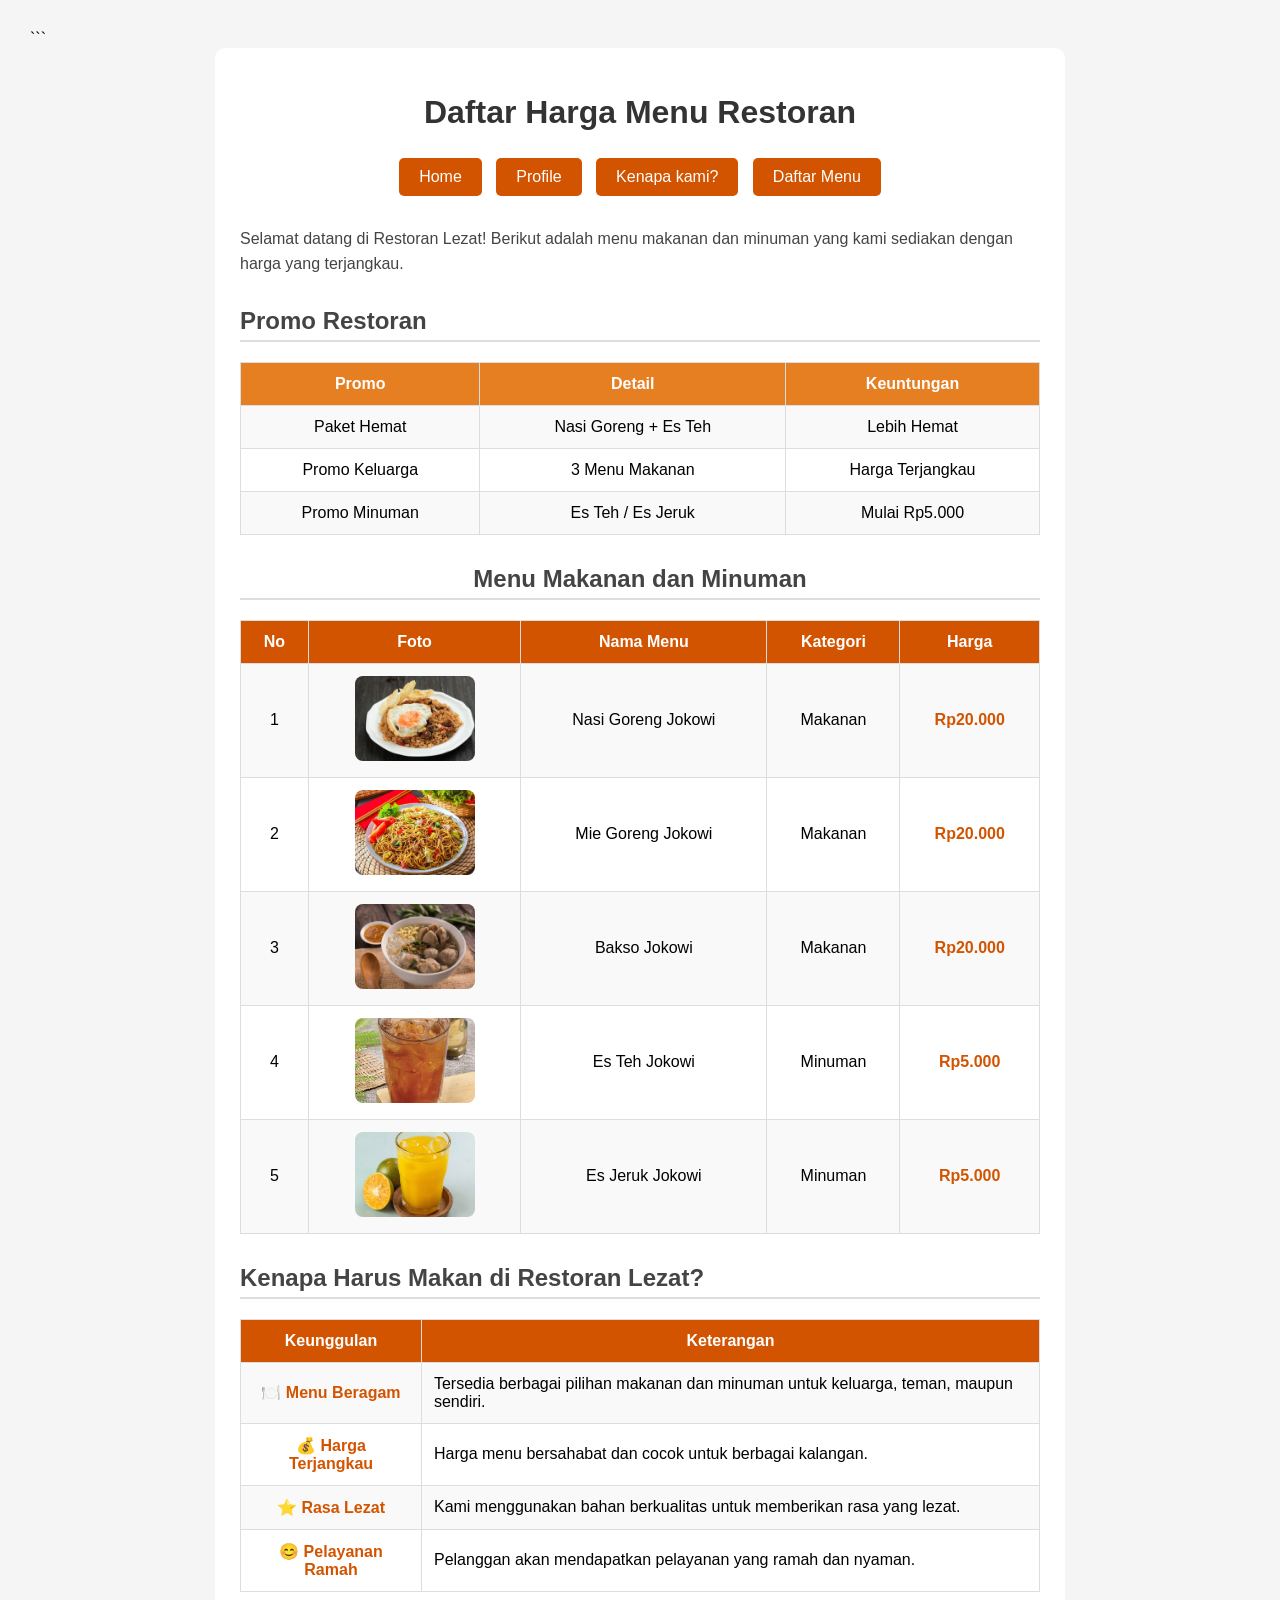
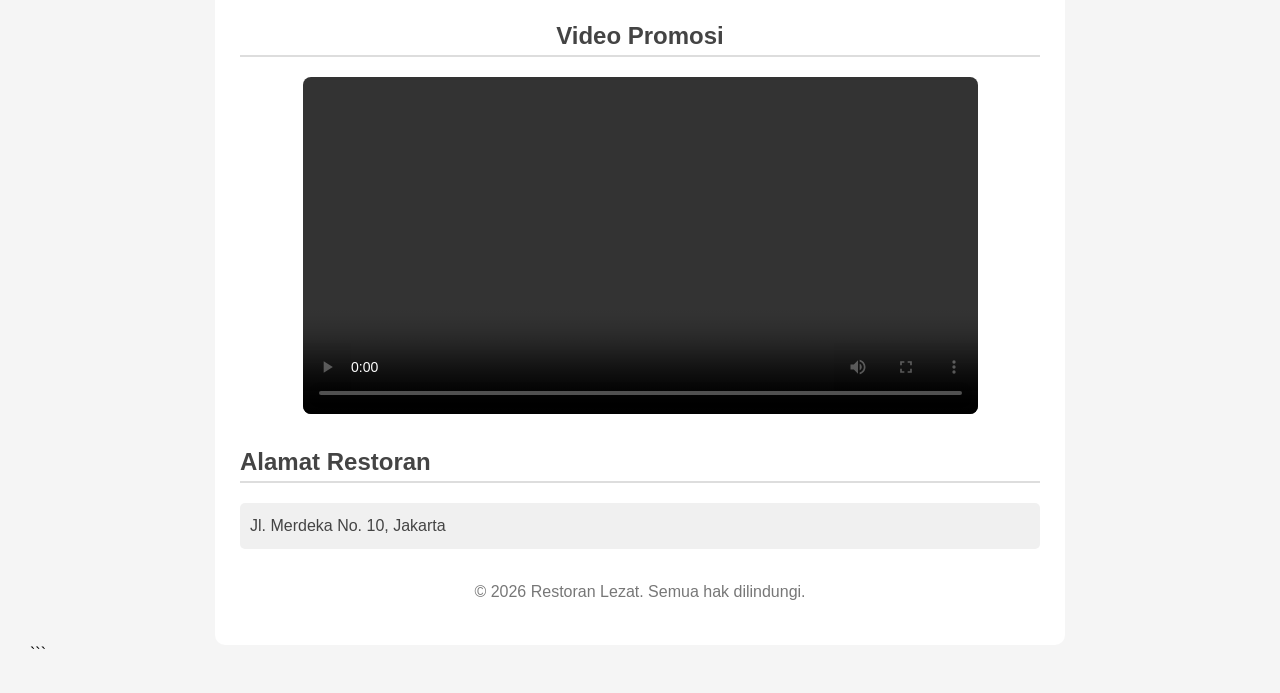
<file: index.html>
<!DOCTYPE html>

<html>
<head>
    <title>Daftar Harga Menu Restoran</title>
    <link rel="stylesheet" href="style.css">
</head>

<body>

```
<div class="container">

    <h1>Daftar Harga Menu Restoran</h1>

    <!-- NAVIGASI -->
    <div class="nav">
        <a href="index.html">Home</a>
        <a href="profile.html">Profile</a>
        <a href="aboutus.html">Kenapa kami?</a>
        <a href="menu.html">Daftar Menu</a>
    </div>

    <p>
        Selamat datang di Restoran Lezat! Berikut adalah menu
        makanan dan minuman yang kami sediakan dengan harga
        yang terjangkau.
    </p>

    <!-- TABEL PROMOSI -->
    <h2>Promo Restoran</h2>

    <table class="promo-table">
        <tr>
            <th>Promo</th>
            <th>Detail</th>
            <th>Keuntungan</th>
        </tr>

        <tr>
            <td>Paket Hemat</td>
            <td>Nasi Goreng + Es Teh</td>
            <td>Lebih Hemat</td>
        </tr>

        <tr>
            <td>Promo Keluarga</td>
            <td>3 Menu Makanan</td>
            <td>Harga Terjangkau</td>
        </tr>

        <tr>
            <td>Promo Minuman</td>
            <td>Es Teh / Es Jeruk</td>
            <td>Mulai Rp5.000</td>
        </tr>
    </table>


    <!-- DAFTAR MENU -->
    <div class="judul">
        <h2>Menu Makanan dan Minuman</h2>
    </div>

    <table class="menu-table">

        <tr>
            <th>No</th>
            <th>Foto</th>
            <th>Nama Menu</th>
            <th>Kategori</th>
            <th>Harga</th>
        </tr>

        <tr>
            <td>1</td>
            <td>
                <img src="nasi.jpg" alt="Nasi goreng">
            </td>
            <td>Nasi Goreng Jokowi</td>
            <td>Makanan</td>
            <td class="harga">Rp20.000</td>
        </tr>

        <tr>
            <td>2</td>
            <td>
                <img src="mie goreng.jpg" alt="Mie goreng">
            </td>
            <td>Mie Goreng Jokowi</td>
            <td>Makanan</td>
            <td class="harga">Rp20.000</td>
        </tr>

        <tr>
            <td>3</td>
            <td>
                <img src="bakso.jpeg" alt="Bakso">
            </td>
            <td>Bakso Jokowi</td>
            <td>Makanan</td>
            <td class="harga">Rp20.000</td>
        </tr>

        <tr>
            <td>4</td>
            <td>
                <img src="esteh.jpg" alt="Es Teh">
            </td>
            <td>Es Teh Jokowi</td>
            <td>Minuman</td>
            <td class="harga">Rp5.000</td>
        </tr>

        <tr>
            <td>5</td>
            <td>
                <img src="esjeruk.jpg" alt="Es Jeruk">
            </td>
            <td>Es Jeruk Jokowi</td>
            <td>Minuman</td>
            <td class="harga">Rp5.000</td>
        </tr>

    </table>


    <!-- PROMOSI RESTORAN -->
    <h2>Kenapa Harus Makan di Restoran Lezat?</h2>

    <table class="keunggulan-table">
        <tr>
            <th>Keunggulan</th>
            <th>Keterangan</th>
        </tr>

        <tr>
            <td>🍽️ Menu Beragam</td>
            <td>
                Tersedia berbagai pilihan makanan dan minuman
                untuk keluarga, teman, maupun sendiri.
            </td>
        </tr>

        <tr>
            <td>💰 Harga Terjangkau</td>
            <td>
                Harga menu bersahabat dan cocok untuk berbagai
                kalangan.
            </td>
        </tr>

        <tr>
            <td>⭐ Rasa Lezat</td>
            <td>
                Kami menggunakan bahan berkualitas untuk
                memberikan rasa yang lezat.
            </td>
        </tr>

        <tr>
            <td>😊 Pelayanan Ramah</td>
            <td>
                Pelanggan akan mendapatkan pelayanan yang
                ramah dan nyaman.
            </td>
        </tr>
    </table>


    <!-- VIDEO PROMOSI -->
    <div class="video">
        <h2>Video Promosi</h2>

        <video controls>
            <source src="promosi.mp4" type="video/mp4">
            Browser Anda tidak mendukung video.
        </video>
    </div>


    <!-- ALAMAT -->
    <h2>Alamat Restoran</h2>

    <p class="alamat">
        Jl. Merdeka No. 10, Jakarta
    </p>


    <!-- FOOTER -->
    <p class="footer">
        &copy; 2026 Restoran Lezat. Semua hak dilindungi.
    </p>

</div>
```

</body>
</html>
</file>
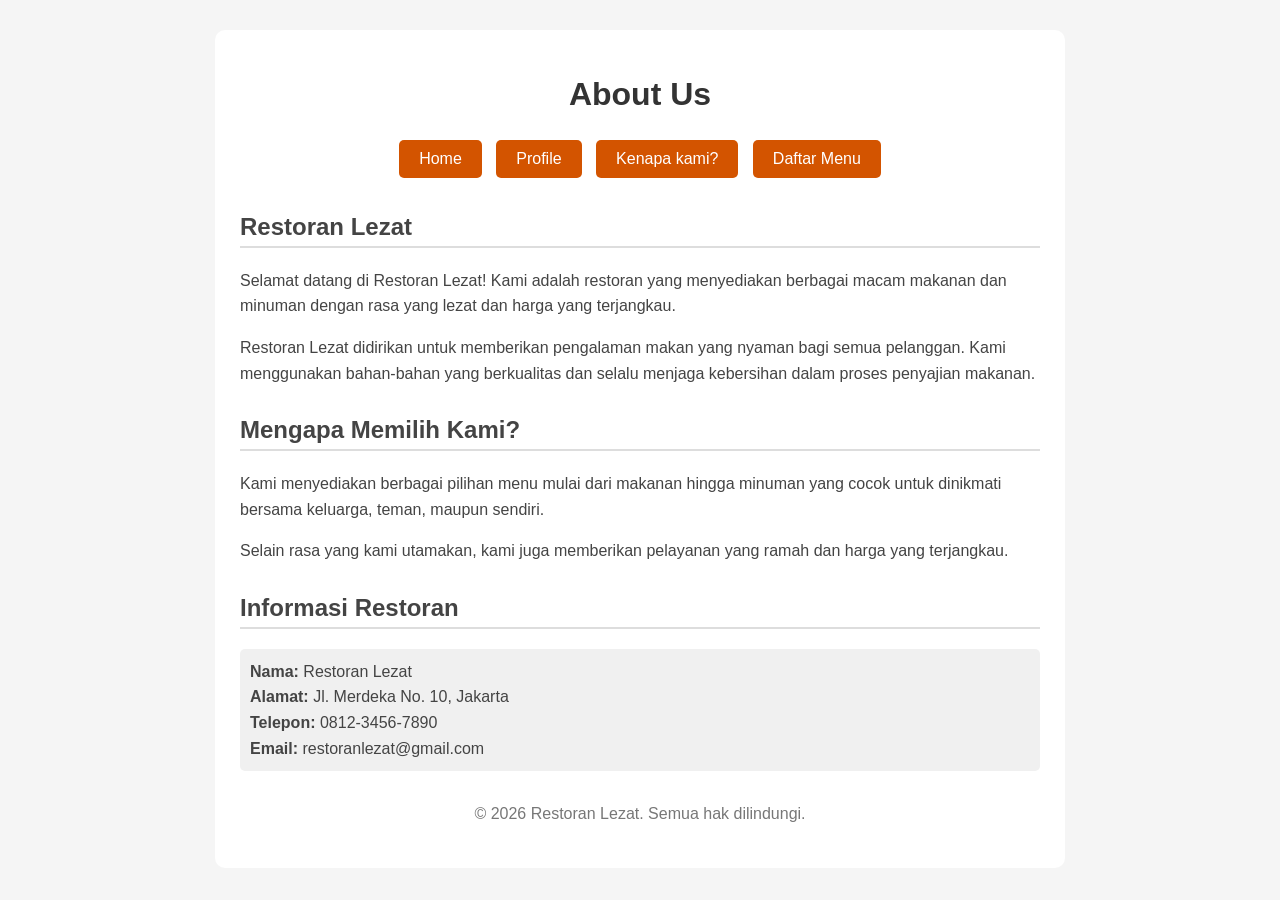
<file: aboutus.html>
<!DOCTYPE html>
<html>
<head>
    <title>Kenapa kami? - Restoran Lezat</title>

    <link rel="stylesheet" href="style.css">
</head>

<body>  
    <div class="container">
        <h1>About Us</h1>
    <div class="nav">
    <a href="index.html">Home</a>
    <a href="profile.html">Profile</a>
    <a href="aboutus.html">Kenapa kami?</a>
    <a href="menu.html">Daftar Menu</a>
</div>
        <h2>Restoran Lezat</h2>

        <p>
            Selamat datang di Restoran Lezat!
            Kami adalah restoran yang menyediakan berbagai macam
            makanan dan minuman dengan rasa yang lezat dan harga
            yang terjangkau.
        </p>

        <p>
            Restoran Lezat didirikan untuk memberikan pengalaman
            makan yang nyaman bagi semua pelanggan. Kami menggunakan
            bahan-bahan yang berkualitas dan selalu menjaga kebersihan
            dalam proses penyajian makanan.
        </p>

        <h2>Mengapa Memilih Kami?</h2>

        <p>
            Kami menyediakan berbagai pilihan menu mulai dari makanan
            hingga minuman yang cocok untuk dinikmati bersama keluarga,
            teman, maupun sendiri.
        </p>

        <p>
            Selain rasa yang kami utamakan, kami juga memberikan
            pelayanan yang ramah dan harga yang terjangkau.
        </p>

        <h2>Informasi Restoran</h2>

        <p class="alamat">
            <b>Nama:</b> Restoran Lezat<br>
            <b>Alamat:</b> Jl. Merdeka No. 10, Jakarta<br>
            <b>Telepon:</b> 0812-3456-7890<br>
            <b>Email:</b> restoranlezat@gmail.com
        </p>


        <p class="footer">
            &copy; 2026 Restoran Lezat. Semua hak dilindungi.
        </p>

    </div>

</body>
</html>
</file>
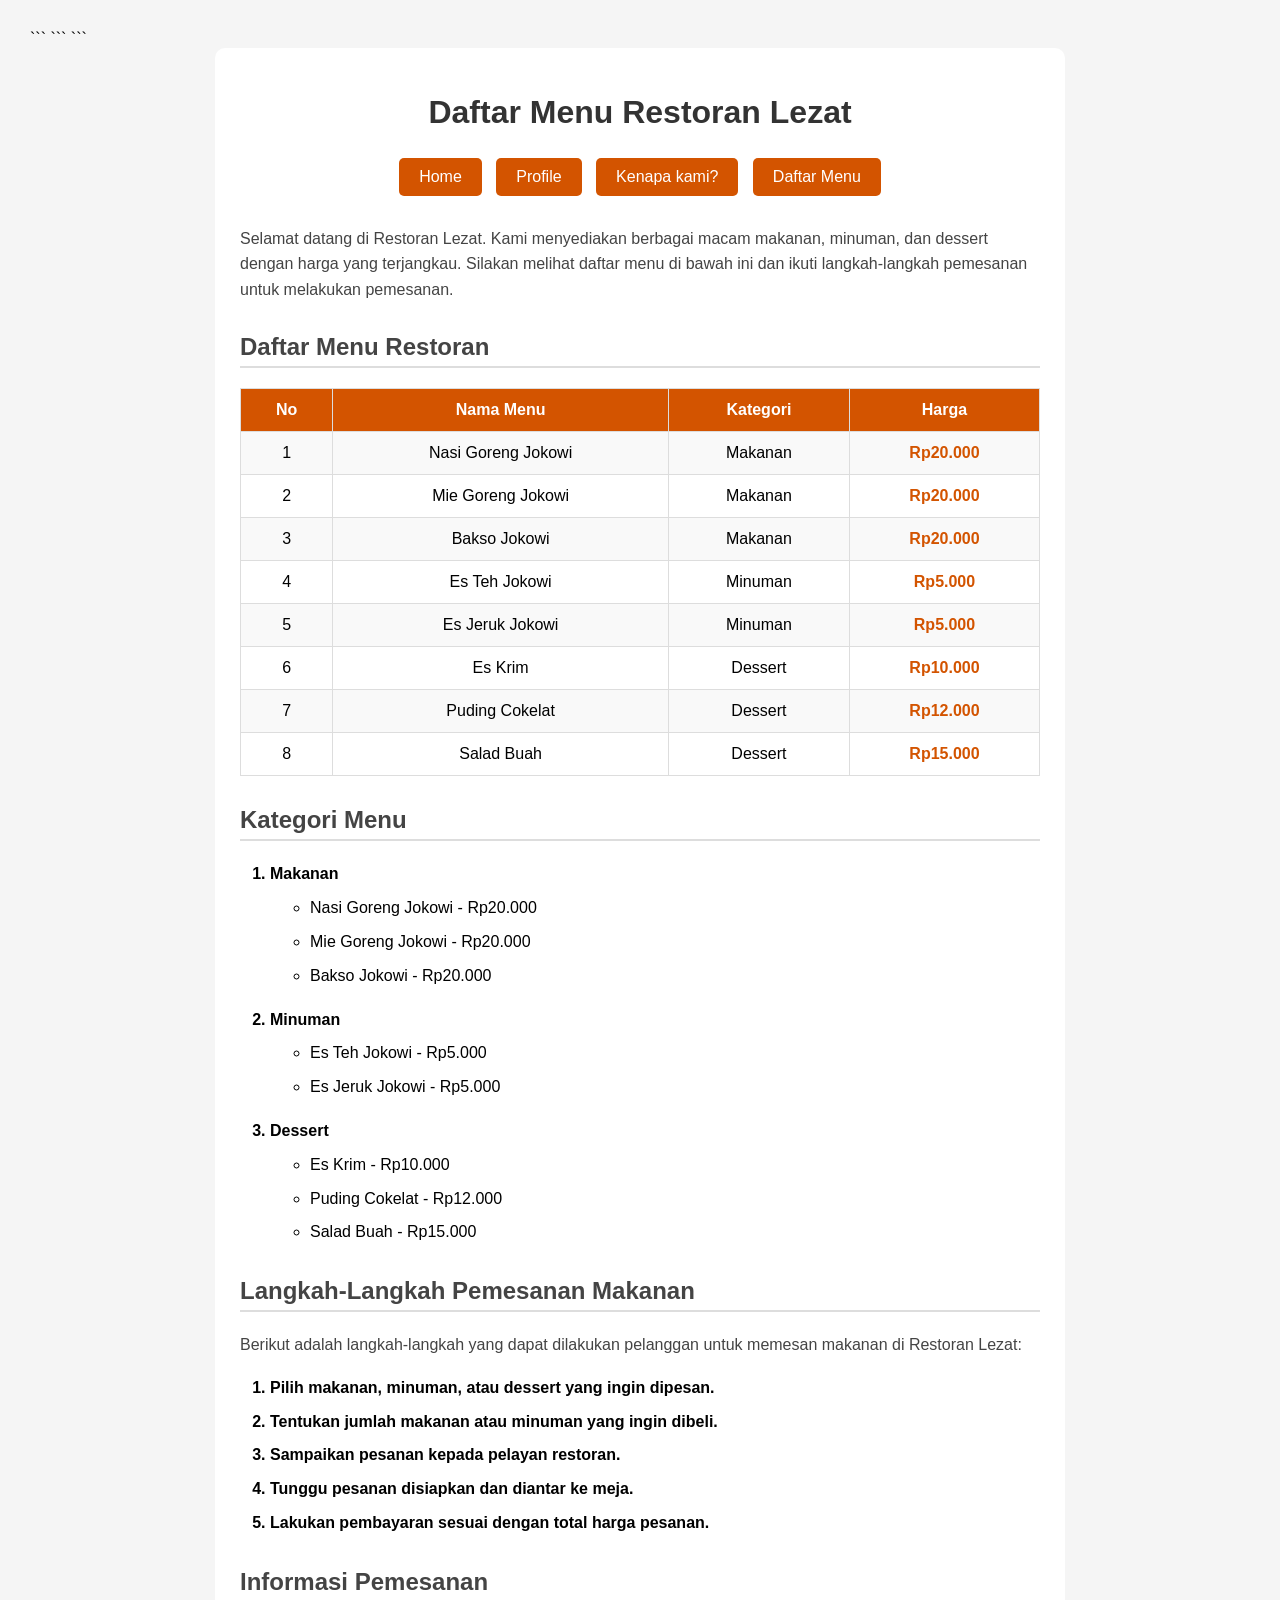
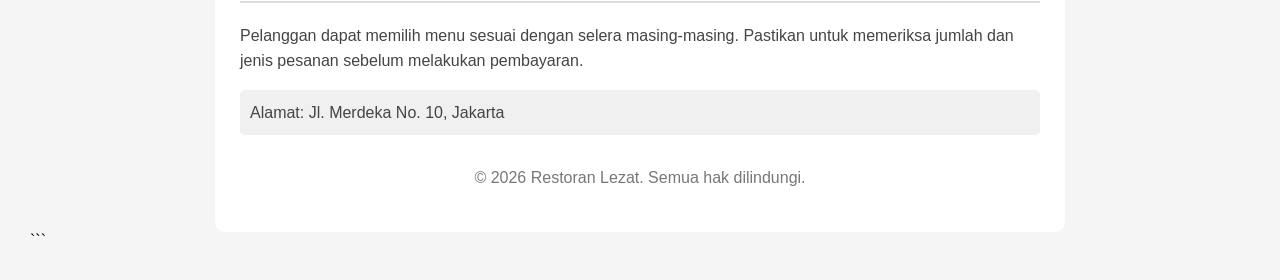
<file: menu.html>
<!DOCTYPE html>

<html>
<head>
    <title>Daftar Menu Restoran</title>

```
<link rel="stylesheet" href="style.css">
```

</head>

<body>

```
<div class="container">

    <!-- JUDUL -->
    <h1>Daftar Menu Restoran Lezat</h1>

    <!-- NAVIGASI -->
    <div class="nav">
        <a href="index.html">Home</a>
        <a href="profile.html">Profile</a>
        <a href="aboutus.html">Kenapa kami?</a>
        <a href="menu.html">Daftar Menu</a>
    </div>

    <!-- PARAGRAF PENJELASAN -->
    <p>
        Selamat datang di Restoran Lezat. Kami menyediakan berbagai
        macam makanan, minuman, dan dessert dengan harga yang
        terjangkau. Silakan melihat daftar menu di bawah ini dan
        ikuti langkah-langkah pemesanan untuk melakukan pemesanan.
    </p>


    <!-- TABEL DAFTAR MENU -->
    <h2>Daftar Menu Restoran</h2>

    <table class="menu-table">

        <tr>
            <th>No</th>
            <th>Nama Menu</th>
            <th>Kategori</th>
            <th>Harga</th>
        </tr>

        <tr>
            <td>1</td>
            <td>Nasi Goreng Jokowi</td>
            <td>Makanan</td>
            <td class="harga">Rp20.000</td>
        </tr>

        <tr>
            <td>2</td>
            <td>Mie Goreng Jokowi</td>
            <td>Makanan</td>
            <td class="harga">Rp20.000</td>
        </tr>

        <tr>
            <td>3</td>
            <td>Bakso Jokowi</td>
            <td>Makanan</td>
            <td class="harga">Rp20.000</td>
        </tr>

        <tr>
            <td>4</td>
            <td>Es Teh Jokowi</td>
            <td>Minuman</td>
            <td class="harga">Rp5.000</td>
        </tr>

        <tr>
            <td>5</td>
            <td>Es Jeruk Jokowi</td>
            <td>Minuman</td>
            <td class="harga">Rp5.000</td>
        </tr>

        <tr>
            <td>6</td>
            <td>Es Krim</td>
            <td>Dessert</td>
            <td class="harga">Rp10.000</td>
        </tr>

        <tr>
            <td>7</td>
            <td>Puding Cokelat</td>
            <td>Dessert</td>
            <td class="harga">Rp12.000</td>
        </tr>

        <tr>
            <td>8</td>
            <td>Salad Buah</td>
            <td>Dessert</td>
            <td class="harga">Rp15.000</td>
        </tr>

    </table>


    <!-- NESTED LIST -->
    <h2>Kategori Menu</h2>

    <ol>

        <li>
            Makanan
            <ul>
                <li>Nasi Goreng Jokowi - Rp20.000</li>
                <li>Mie Goreng Jokowi - Rp20.000</li>
                <li>Bakso Jokowi - Rp20.000</li>
            </ul>
        </li>

        <li>
            Minuman
            <ul>
                <li>Es Teh Jokowi - Rp5.000</li>
                <li>Es Jeruk Jokowi - Rp5.000</li>
            </ul>
        </li>

        <li>
            Dessert
            <ul>
                <li>Es Krim - Rp10.000</li>
                <li>Puding Cokelat - Rp12.000</li>
                <li>Salad Buah - Rp15.000</li>
            </ul>
        </li>

    </ol>


    <!-- ORDERED LIST 5 LANGKAH -->
    <h2>Langkah-Langkah Pemesanan Makanan</h2>

    <p>
        Berikut adalah langkah-langkah yang dapat dilakukan pelanggan
        untuk memesan makanan di Restoran Lezat:
    </p>

    <ol>
        <li>Pilih makanan, minuman, atau dessert yang ingin dipesan.</li>

        <li>
            Tentukan jumlah makanan atau minuman yang ingin dibeli.
        </li>

        <li>
            Sampaikan pesanan kepada pelayan restoran.
        </li>

        <li>
            Tunggu pesanan disiapkan dan diantar ke meja.
        </li>

        <li>
            Lakukan pembayaran sesuai dengan total harga pesanan.
        </li>
    </ol>


    <!-- INFORMASI PEMESANAN -->
    <h2>Informasi Pemesanan</h2>

    <p>
        Pelanggan dapat memilih menu sesuai dengan selera masing-masing.
        Pastikan untuk memeriksa jumlah dan jenis pesanan sebelum
        melakukan pembayaran.
    </p>


    <!-- ALAMAT -->
    <p class="alamat">
        Alamat: Jl. Merdeka No. 10, Jakarta
    </p>


    <!-- FOOTER -->
    <p class="footer">
        &copy; 2026 Restoran Lezat. Semua hak dilindungi.
    </p>

</div>
```

</body>
</html>
</file>
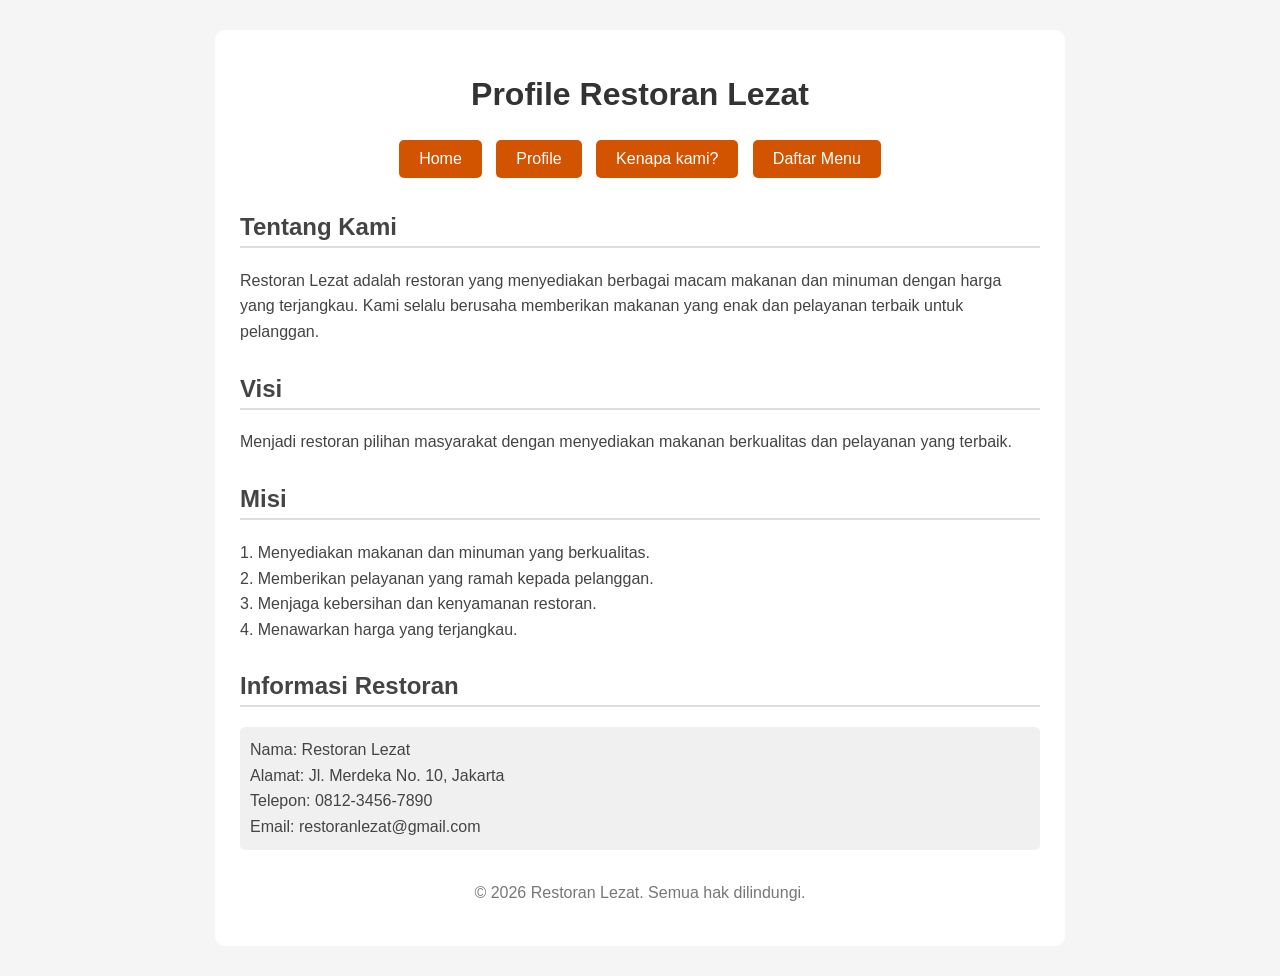
<file: profile.html>
<!DOCTYPE html>
<html>
<head>
    <title>Profile Restoran</title>

    <link rel="stylesheet" href="style.css">
</head>

<body>

   

    <div class="container">

        <h1>Profile Restoran Lezat</h1>
 <div class="nav">
    <a href="index.html">Home</a>
    <a href="profile.html">Profile</a>
    <a href="aboutus.html">Kenapa kami?</a>
    <a href="menu.html">Daftar Menu</a>
</div>
        <h2>Tentang Kami</h2>

        <p>
            Restoran Lezat adalah restoran yang menyediakan berbagai
            macam makanan dan minuman dengan harga yang terjangkau.
            Kami selalu berusaha memberikan makanan yang enak dan
            pelayanan terbaik untuk pelanggan.
        </p>

        <h2>Visi</h2>

        <p>
            Menjadi restoran pilihan masyarakat dengan menyediakan
            makanan berkualitas dan pelayanan yang terbaik.
        </p>

        <h2>Misi</h2>

        <p>
            1. Menyediakan makanan dan minuman yang berkualitas.<br>
            2. Memberikan pelayanan yang ramah kepada pelanggan.<br>
            3. Menjaga kebersihan dan kenyamanan restoran.<br>
            4. Menawarkan harga yang terjangkau.
        </p>

        <h2>Informasi Restoran</h2>

        <p class="alamat">
            Nama: Restoran Lezat<br>
            Alamat: Jl. Merdeka No. 10, Jakarta<br>
            Telepon: 0812-3456-7890<br>
            Email: restoranlezat@gmail.com
        </p>

        <p class="footer">
            &copy; 2026 Restoran Lezat. Semua hak dilindungi.
        </p>

    </div>

</body>
</html>
</file>
<file: style.css>
body {
    font-family: Arial, sans-serif;
    background-color: #f5f5f5;
    margin: 0;
    padding: 30px;
}

.container {
    width: 800px;
    max-width: 90%;
    margin: auto;
    background-color: white;
    padding: 25px;
    border-radius: 10px;
}

h1 {
    text-align: center;
    color: #333;
}

.judul{
    text-align: center;
}


/* Menu Navigasi */
.nav {
    text-align: center;
    margin-bottom: 25px;
}

.nav a {
    text-decoration: none;
    color: white;
    background-color: #d35400;
    padding: 10px 20px;
    margin: 5px;
    border-radius: 5px;
    display: inline-block;
}

.nav a:hover {
    background-color: #a04000;
}

/* Menu Makanan */
.menu {
    margin-bottom: 25px;
}

.menu img {
    width: 250px;
    height: 180px;
    object-fit: cover;
    border-radius: 8px;
}

/* Harga */
.harga {
    color: #d35400;
    font-weight: bold;
}

/* Video Promosi */
.video {
    text-align: center;
    margin-top: 15px;
    margin-bottom: 25px;
}

.video video {
    width: 675px;
    max-width: 100%;
    border-radius: 8px;
}

/* Alamat */
.alamat {
    background-color: #f0f0f0;
    padding: 10px;
    border-radius: 5px;
}

/* Link Kembali */
.container > p a {
    color: #d35400;
    text-decoration: none;
    font-weight: bold;
}

.container > p a:hover {
    text-decoration: underline;
}

/* Footer */
.footer {
    text-align: center;
    margin-top: 30px;
    color: #777;
}

/* Daftar Menu */

ol {
    line-height: 1.8;
    padding-left: 30px;
}

ul {
    margin-top: 5px;
    margin-bottom: 15px;
}

li {
    margin-bottom: 5px;
}

/* Kategori Menu */

ol > li {
    font-weight: bold;
}

ol > li ul li {
    font-weight: normal;
}

/* Judul Bagian */

h2 {
    color: #444;
    border-bottom: 2px solid #ddd;
    padding-bottom: 5px;
    margin-top: 30px;
}

/* Paragraf */

p {
    line-height: 1.6;
    color: #444;
}

/* ============================= */
/* TABEL */
/* ============================= */

table {
width: 100%;
border-collapse: collapse;
margin-top: 15px;
margin-bottom: 30px;
}

table th,
table td {
border: 1px solid #ddd;
padding: 12px;
text-align: center;
vertical-align: middle;
}

table th {
background-color: #d35400;
color: white;
}

table tr:nth-child(even) {
background-color: #f9f9f9;
}

table tr:hover {
background-color: #fff2e8;
}

/* ============================= */
/* TABEL MENU */
/* ============================= */

.menu-table img {
width: 120px;
height: 85px;
object-fit: cover;
border-radius: 8px;
}

/* ============================= */
/* TABEL PROMO */
/* ============================= */

.promo-table th {
background-color: #e67e22;
}

.promo-table td {
text-align: center;
}

/* ============================= */
/* TABEL KEUNGGULAN */
/* ============================= */

.keunggulan-table td:first-child {
font-weight: bold;
color: #d35400;
}

.keunggulan-table td:nth-child(2) {
text-align: left;
}

/* ============================= */
/* RESPONSIVE TABLE */
/* ============================= */

@media (max-width: 600px) {
table {
    font-size: 14px;
}

table th,
table td {
    padding: 8px;
}

.menu-table img {
    width: 80px;
    height: 60px;
}
}
</file>
